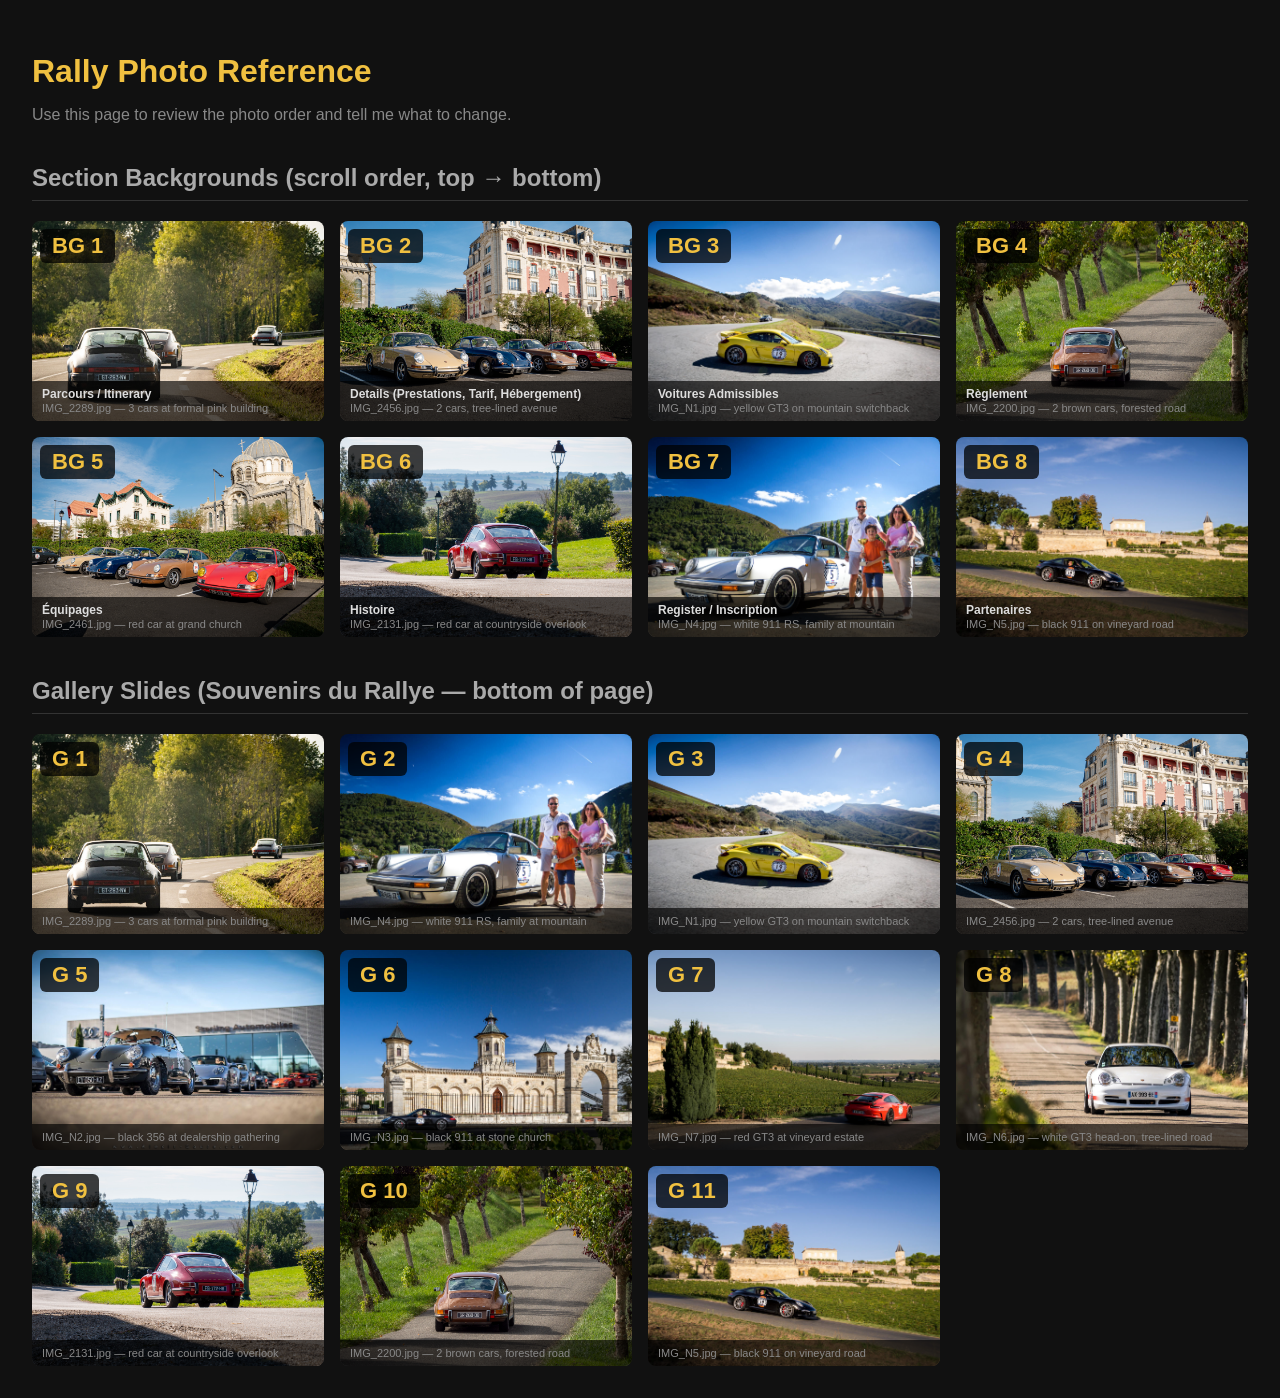
<file: photo-reference.html>
<!DOCTYPE html>
<html lang="en">
<head>
<meta charset="UTF-8">
<title>Rally Photo Reference</title>
<style>
  body { background: #111; color: #fff; font-family: sans-serif; padding: 24px; }
  h1 { color: #f0c040; margin-bottom: 8px; }
  h2 { color: #aaa; border-bottom: 1px solid #333; padding-bottom: 8px; margin-top: 40px; }
  .grid { display: grid; grid-template-columns: repeat(auto-fill, minmax(280px, 1fr)); gap: 16px; margin-top: 16px; }
  .card { position: relative; border-radius: 8px; overflow: hidden; background: #222; }
  .card img { width: 100%; height: 200px; object-fit: cover; display: block; }
  .label { position: absolute; top: 8px; left: 8px; background: rgba(0,0,0,0.75); color: #f0c040; font-size: 22px; font-weight: bold; padding: 4px 12px; border-radius: 6px; }
  .sublabel { position: absolute; bottom: 0; left: 0; right: 0; background: rgba(0,0,0,0.65); color: #ddd; font-size: 12px; padding: 6px 10px; }
  .section-name { color: #888; font-size: 11px; }
</style>
</head>
<body>

<h1>Rally Photo Reference</h1>
<p style="color:#888">Use this page to review the photo order and tell me what to change.</p>

<h2>Section Backgrounds (scroll order, top → bottom)</h2>
<div class="grid">

  <div class="card">
    <img src="img/provence/rally/IMG_2289.jpg">
    <div class="label">BG 1</div>
    <div class="sublabel"><b>Parcours / Itinerary</b><br><span class="section-name">IMG_2289.jpg — 3 cars at formal pink building</span></div>
  </div>

  <div class="card">
    <img src="img/provence/rally/IMG_2456.jpg">
    <div class="label">BG 2</div>
    <div class="sublabel"><b>Details (Prestations, Tarif, Hébergement)</b><br><span class="section-name">IMG_2456.jpg — 2 cars, tree-lined avenue</span></div>
  </div>

  <div class="card">
    <img src="img/provence/rally/IMG_N1.jpg">
    <div class="label">BG 3</div>
    <div class="sublabel"><b>Voitures Admissibles</b><br><span class="section-name">IMG_N1.jpg — yellow GT3 on mountain switchback</span></div>
  </div>

  <div class="card">
    <img src="img/provence/rally/IMG_2200.jpg">
    <div class="label">BG 4</div>
    <div class="sublabel"><b>Règlement</b><br><span class="section-name">IMG_2200.jpg — 2 brown cars, forested road</span></div>
  </div>

  <div class="card">
    <img src="img/provence/rally/IMG_2461.jpg">
    <div class="label">BG 5</div>
    <div class="sublabel"><b>Équipages</b><br><span class="section-name">IMG_2461.jpg — red car at grand church</span></div>
  </div>

  <div class="card">
    <img src="img/provence/rally/IMG_2131.jpg">
    <div class="label">BG 6</div>
    <div class="sublabel"><b>Histoire</b><br><span class="section-name">IMG_2131.jpg — red car at countryside overlook</span></div>
  </div>

  <div class="card">
    <img src="img/provence/rally/IMG_N4.jpg">
    <div class="label">BG 7</div>
    <div class="sublabel"><b>Register / Inscription</b><br><span class="section-name">IMG_N4.jpg — white 911 RS, family at mountain</span></div>
  </div>

  <div class="card">
    <img src="img/provence/rally/IMG_N5.jpg">
    <div class="label">BG 8</div>
    <div class="sublabel"><b>Partenaires</b><br><span class="section-name">IMG_N5.jpg — black 911 on vineyard road</span></div>
  </div>

</div>

<h2>Gallery Slides (Souvenirs du Rallye — bottom of page)</h2>
<div class="grid">

  <div class="card">
    <img src="img/provence/rally/IMG_2289.jpg">
    <div class="label">G 1</div>
    <div class="sublabel"><span class="section-name">IMG_2289.jpg — 3 cars at formal pink building</span></div>
  </div>

  <div class="card">
    <img src="img/provence/rally/IMG_N4.jpg">
    <div class="label">G 2</div>
    <div class="sublabel"><span class="section-name">IMG_N4.jpg — white 911 RS, family at mountain</span></div>
  </div>

  <div class="card">
    <img src="img/provence/rally/IMG_N1.jpg">
    <div class="label">G 3</div>
    <div class="sublabel"><span class="section-name">IMG_N1.jpg — yellow GT3 on mountain switchback</span></div>
  </div>

  <div class="card">
    <img src="img/provence/rally/IMG_2456.jpg">
    <div class="label">G 4</div>
    <div class="sublabel"><span class="section-name">IMG_2456.jpg — 2 cars, tree-lined avenue</span></div>
  </div>

  <div class="card">
    <img src="img/provence/rally/IMG_N2.jpg">
    <div class="label">G 5</div>
    <div class="sublabel"><span class="section-name">IMG_N2.jpg — black 356 at dealership gathering</span></div>
  </div>

  <div class="card">
    <img src="img/provence/rally/IMG_N3.jpg">
    <div class="label">G 6</div>
    <div class="sublabel"><span class="section-name">IMG_N3.jpg — black 911 at stone church</span></div>
  </div>

  <div class="card">
    <img src="img/provence/rally/IMG_N7.jpg">
    <div class="label">G 7</div>
    <div class="sublabel"><span class="section-name">IMG_N7.jpg — red GT3 at vineyard estate</span></div>
  </div>

  <div class="card">
    <img src="img/provence/rally/IMG_N6.jpg">
    <div class="label">G 8</div>
    <div class="sublabel"><span class="section-name">IMG_N6.jpg — white GT3 head-on, tree-lined road</span></div>
  </div>

  <div class="card">
    <img src="img/provence/rally/IMG_2131.jpg">
    <div class="label">G 9</div>
    <div class="sublabel"><span class="section-name">IMG_2131.jpg — red car at countryside overlook</span></div>
  </div>

  <div class="card">
    <img src="img/provence/rally/IMG_2200.jpg">
    <div class="label">G 10</div>
    <div class="sublabel"><span class="section-name">IMG_2200.jpg — 2 brown cars, forested road</span></div>
  </div>

  <div class="card">
    <img src="img/provence/rally/IMG_N5.jpg">
    <div class="label">G 11</div>
    <div class="sublabel"><span class="section-name">IMG_N5.jpg — black 911 on vineyard road</span></div>
  </div>


</div>

</body>
</html>
</file>
